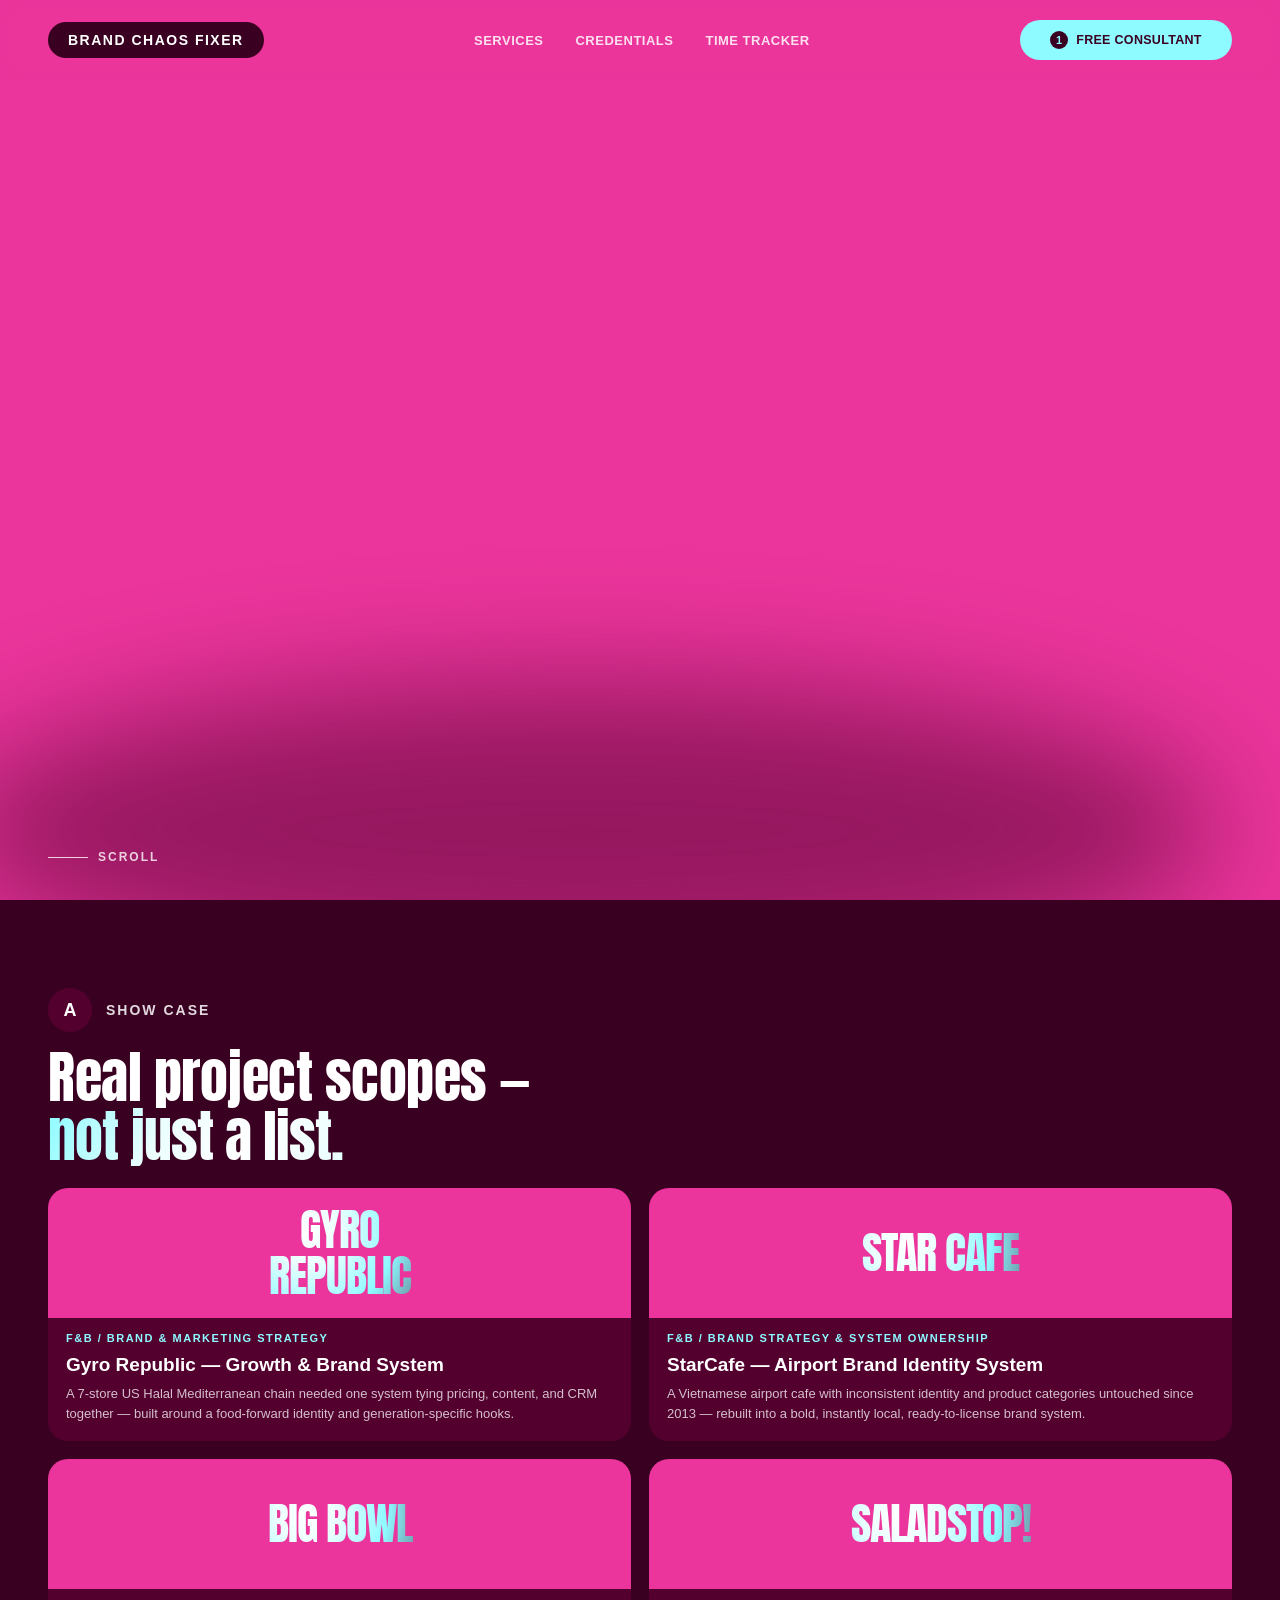
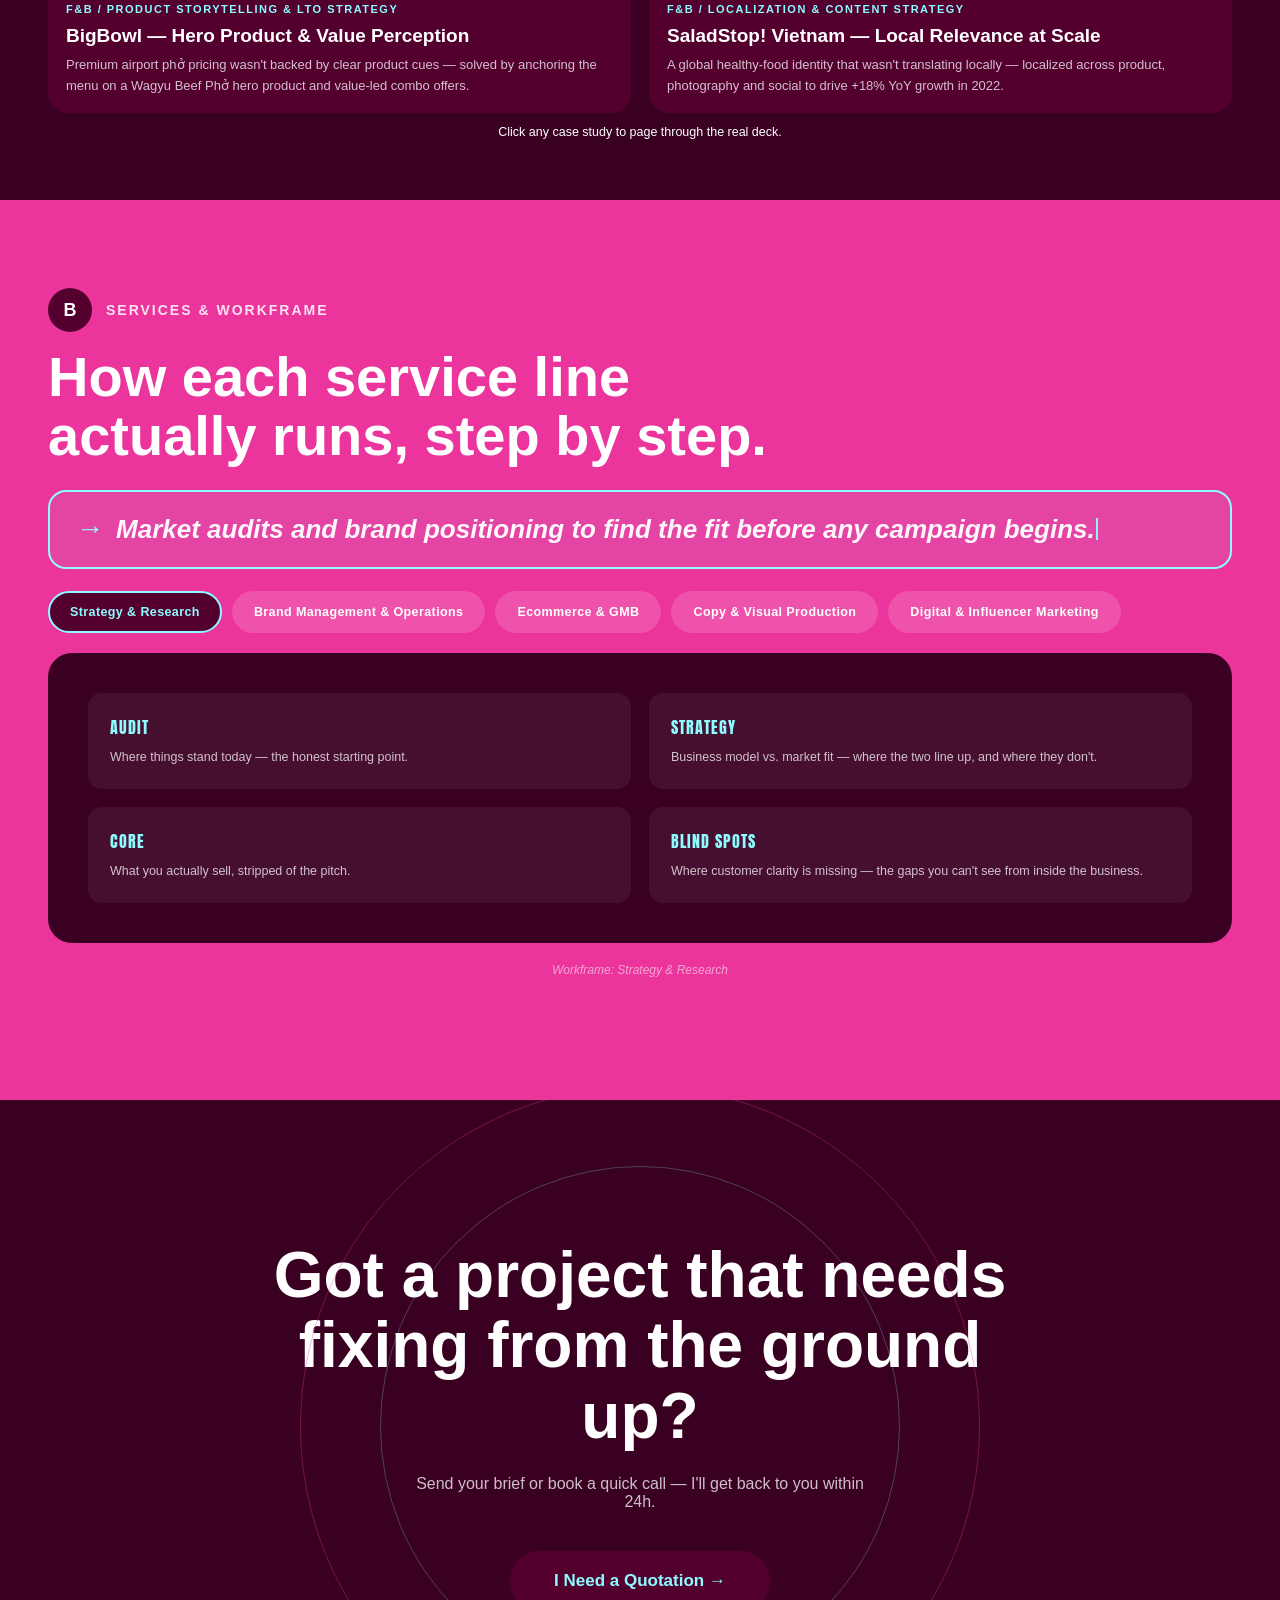
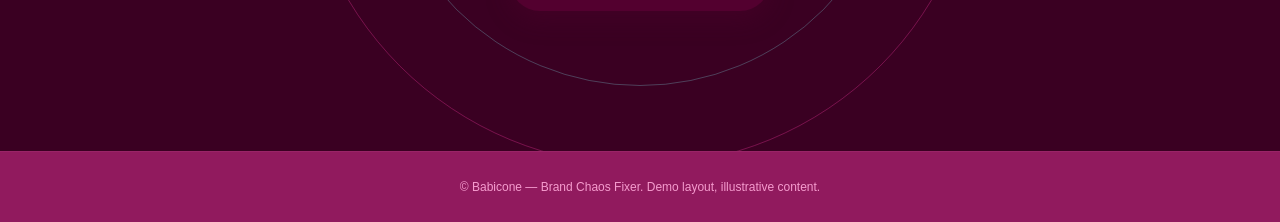
<file: index.html>
<!doctype html>
<html lang="en">
<head>
<meta charset="UTF-8" />
<meta name="viewport" content="width=device-width, initial-scale=1.0" />
<title>Babicone — Brand Chaos Fixer</title>
<link rel="preconnect" href="https://fonts.googleapis.com">
<link rel="preconnect" href="https://fonts.gstatic.com" crossorigin>
<link href="https://fonts.googleapis.com/css2?family=Anton&display=swap" rel="stylesheet">
<style>
  :root{
    --pink:#eb359c;
    --pink-deep:#c81f80;
    --cyan:#8dfbff;
    --maroon:#53002f;
    --maroon-deep:#3a0022;
    --cream:#fcf2e0;
    --white:#ffffff;
    --ink:#13100d;
    --cyan-white:#eafffe;
    --font-display:'Anton', 'Helvetica Neue', Arial, sans-serif;
  }
  *{box-sizing:border-box; margin:0; padding:0;}

  /* ---------- Gradient / display text utility ---------- */
  .grad-text{
    font-family:var(--font-display); font-weight:400; letter-spacing:-1px;
    background:radial-gradient(circle at 32% 28%, #ffffff 0%, var(--cyan-white) 22%, var(--cyan) 60%, #4fb8bd 100%);
    -webkit-background-clip:text; background-clip:text; color:transparent;
    display:inline-block;
  }
  .grad-text.shine{
    background:linear-gradient(115deg, var(--cyan) 0%, var(--cyan-white) 18%, #ffffff 32%, var(--cyan-white) 46%, var(--cyan) 60%, #4fb8bd 100%);
    background-size:220% auto;
    -webkit-background-clip:text; background-clip:text; color:transparent;
    animation:shineSweep 3.2s linear infinite;
  }
  @keyframes shineSweep{0%{background-position:200% center;} 100%{background-position:-40% center;}}
  html{scroll-behavior:smooth;}
  body{
    font-family:'Helvetica Neue', Arial, sans-serif;
    background:var(--pink);
    color:var(--white);
    overflow-x:hidden;
  }
  a{color:inherit; text-decoration:none;}

  /* ---------- Nav ---------- */
  nav{
    position:fixed; top:0; left:0; right:0; z-index:100;
    display:flex; justify-content:space-between; align-items:center;
    padding:20px 48px;
    background:rgba(235,53,156,0.85);
    backdrop-filter:blur(8px);
    transition:background .3s ease;
  }
  nav .logo{
    display:inline-block; background:var(--maroon-deep); color:var(--white);
    font-weight:800; font-size:14px; letter-spacing:1.5px; text-transform:uppercase;
    padding:10px 20px; border-radius:999px;
  }
  nav ul{display:flex; gap:32px; list-style:none;}
  nav ul li a{font-size:13px; font-weight:700; opacity:.85; transition:opacity .2s; letter-spacing:.5px;}
  nav ul li a:hover{opacity:1; color:var(--cyan);}

  /* flip CTA */
  .cta-flip{position:relative; width:212px; height:40px; perspective:800px; display:inline-block;}
  .cta-flip .flip-inner{position:absolute; inset:0; transform-style:preserve-3d; transition:transform .7s cubic-bezier(.5,.2,.2,1);}
  .cta-flip.flipped .flip-inner{transform:rotateY(180deg);}
  .cta-flip .flip-face{
    position:absolute; inset:0; backface-visibility:hidden; border-radius:999px;
    display:flex; align-items:center; justify-content:center; gap:8px;
    font-weight:700; font-size:12.5px; letter-spacing:.3px;
    background:var(--cyan); color:var(--maroon-deep);
  }
  .cta-flip .flip-face b{
    display:inline-flex; align-items:center; justify-content:center; flex:none;
    width:18px; height:18px; border-radius:50%; background:var(--maroon-deep); color:var(--cyan);
    font-size:11px;
  }
  .cta-flip .flip-back{transform:rotateY(180deg);}

  /* ---------- Hero ---------- */
  header.hero{
    min-height:100vh;
    display:flex; flex-direction:column; justify-content:center;
    position:relative;
    padding:0 48px;
    overflow:hidden;
    background:var(--pink);
  }
  .blob{position:absolute; border-radius:50%; filter:blur(60px); opacity:.55; animation:float 12s ease-in-out infinite;}
  .blob2{width:300px; height:300px; background:var(--maroon); bottom:-80px; left:-60px; animation-delay:3s;}
  @keyframes float{0%,100%{transform:translateY(0) translateX(0);} 50%{transform:translateY(-30px) translateX(20px);}}

  /* Hero: single centered headline (merged with the old FIT-story section). */
  .hero-inner{position:relative; z-index:1; display:flex; flex-direction:column; align-items:center; text-align:center; width:100%;}

  .hero-headline{
    font-family:var(--font-display); font-weight:400;
    font-size:clamp(76px, 16vw, 212px);
    line-height:0.92; letter-spacing:-2px;
  }
  .hero-headline .h1-build, .hero-headline .h1-fit{opacity:0; animation:riseInLoop 5.6s ease infinite;}
  .hero-headline .h1-build{animation-delay:.25s;}
  .hero-headline .h1-fit{animation-delay:.55s;}
  @keyframes riseInLoop{
    0%{opacity:0; transform:translateY(20px);}
    9%{opacity:1; transform:translateY(0);}
    82%{opacity:1; transform:translateY(0);}
    100%{opacity:0; transform:translateY(-8px);}
  }
  .fit-word-wrap{position:relative; display:inline-block;}
  .hero-headline .fit-word{font-family:var(--font-display); font-weight:400;}
  .hero-headline .hero-quote{color:var(--cyan); opacity:.7; font-size:.5em; vertical-align:.14em;}
  .hero-headline .end-dot{font-weight:400; color:var(--white);}
  .fit-word-wrap .sparkle{position:absolute; color:var(--cyan-white); font-size:.18em; opacity:0; animation:sparkleTwinkle 2.6s ease-in-out infinite;}
  .fit-word-wrap .sparkle.s1{top:-6%; left:-16%; animation-delay:.2s;}
  .fit-word-wrap .sparkle.s2{top:4%; right:-14%; animation-delay:1s;}
  .fit-word-wrap .sparkle.s3{bottom:-10%; left:46%; font-size:.13em; animation-delay:1.8s;}
  .btn-primary{
    background:var(--maroon); color:var(--cyan); font-weight:700; font-size:15px;
    padding:16px 32px; border-radius:999px; display:inline-flex; align-items:center; gap:8px;
    transition:transform .25s ease, box-shadow .25s ease;
    box-shadow:0 8px 24px rgba(83,0,47,.35);
  }
  .btn-primary:hover{transform:translateY(-3px); box-shadow:0 14px 28px rgba(83,0,47,.45);}
  .btn-ghost{
    border:2px solid var(--white); color:var(--white); font-weight:700; font-size:15px;
    padding:14px 30px; border-radius:999px; transition:.25s ease;
  }
  .btn-ghost:hover{background:var(--white); color:var(--pink-deep);}

  .scroll-cue{
    position:absolute; bottom:36px; left:48px; font-size:12px; letter-spacing:2px; font-weight:700;
    display:flex; align-items:center; gap:10px; opacity:.8;
  }
  .scroll-cue .line{width:40px; height:1px; background:var(--white); position:relative; overflow:hidden;}
  .scroll-cue .line::after{content:''; position:absolute; left:-40px; top:0; width:40px; height:1px; background:var(--cyan); animation:slide 1.8s ease-in-out infinite;}
  @keyframes slide{50%{left:40px;} 100%{left:80px;}}

  /* ---------- Section shell ---------- */
  section{padding:120px 48px;}
  .section-label{display:flex; align-items:center; gap:14px; margin-bottom:16px;}
  .section-label .dot{width:44px; height:44px; border-radius:50%; background:var(--maroon); display:flex; align-items:center; justify-content:center; font-weight:900; font-size:18px;}
  .section-label span{font-weight:800; font-size:14px; letter-spacing:2px; text-transform:uppercase; opacity:.85;}
  .section-title{font-size:clamp(32px,5vw,56px); font-weight:900; max-width:720px; line-height:1.05; margin-bottom:56px;}
  .reveal{opacity:0; transform:translateY(32px); transition:opacity .7s ease, transform .7s ease;}
  .reveal.in{opacity:1; transform:translateY(0);}

  @keyframes sparkleTwinkle{0%,100%{opacity:0; transform:scale(.4) rotate(0deg);} 50%{opacity:1; transform:scale(1) rotate(90deg);}}

  /* ---------- Services ---------- */
  #services{background:var(--pink);}

  /* "Ô màu vàng" — dynamic highlight box: shows the matching service description
     for whichever workframe tab is active/hovered. Default = Strategy & Research. */
  .wf-highlight{
    position:relative; border:2px solid var(--cyan); border-radius:18px;
    background:rgba(141,251,255,.08); padding:20px 26px; margin-bottom:22px;
    display:flex; align-items:baseline; gap:12px;
  }
  .wf-highlight-arrow{color:var(--cyan); font-weight:900; font-size:clamp(20px,2.2vw,28px); flex:none;}
  .wf-highlight-text{
    font-weight:800; font-style:italic; opacity:.96; color:var(--white);
    font-size:clamp(17px,2.1vw,26px); line-height:1.35;
    animation:wfPulse 3.4s ease-in-out infinite;
  }
  .wf-highlight-text .tw-cursor{display:inline-block; width:2px; height:.85em; margin-left:1px; vertical-align:-2px; background:var(--cyan); animation:twBlink .8s steps(1) infinite;}
  @keyframes wfPulse{0%,100%{opacity:.96;} 50%{opacity:.7;}}

  .wf-tabs{margin-top:0;}
  .wf-tab-buttons{display:flex; gap:10px; flex-wrap:wrap; margin-bottom:20px;}
  .wf-tab-btn{background:rgba(255,255,255,.14); color:var(--white); font-weight:800; font-size:12.5px; letter-spacing:.4px; padding:12px 20px; border-radius:999px; border:2px solid transparent; transition:.25s ease; cursor:pointer; font-family:inherit;}
  .wf-tab-btn:hover{background:rgba(255,255,255,.22);}
  .wf-tab-btn.active{background:var(--maroon); border-color:var(--cyan); color:var(--cyan);}
  .wf-tab-panel{display:none; background:var(--maroon-deep); border-radius:24px; padding:40px;}
  .wf-tab-panel.active{display:block;}

  .workframe-strip{display:grid; grid-template-columns:repeat(6,1fr); gap:0;}
  .wf-col{padding:0 16px; border-left:1px solid rgba(255,255,255,.12);}
  .wf-col:first-child{border-left:none;}
  .wf-col .wf-num{font-size:30px; font-weight:900; color:var(--white); opacity:.9;}
  .wf-col .wf-q{color:var(--cyan); font-family:var(--font-display); font-weight:400; font-size:15px; letter-spacing:.5px; text-transform:uppercase; margin:6px 0 12px;}
  .wf-col ul{list-style:none; font-size:11.5px; line-height:2; opacity:.75;}

  .wf-quad{display:grid; grid-template-columns:repeat(2,1fr); gap:18px;}
  .wf-quad-item{padding:22px; border-radius:14px; background:rgba(255,255,255,.06);}
  .wf-quad-item h4{color:var(--cyan); font-family:var(--font-display); font-weight:400; font-size:16px; text-transform:uppercase; letter-spacing:1px; margin-bottom:8px;}
  .wf-quad-item p{font-size:12.5px; line-height:1.6; opacity:.75;}

  .wf-ux-grid{display:grid; grid-template-columns:repeat(3,1fr); gap:20px; margin-bottom:28px;}
  .wf-ux-col{padding:0 16px; border-left:1px solid rgba(255,255,255,.12);}
  .wf-ux-col:first-child{border-left:none;}
  .wf-ux-col .wf-q{color:var(--cyan); font-family:var(--font-display); font-weight:400; font-size:15px; letter-spacing:.5px; text-transform:uppercase; margin-bottom:8px;}
  .wf-ux-col .wf-question{font-size:12px; opacity:.65; font-style:italic; margin-bottom:10px; line-height:1.4;}
  .wf-ux-col ul{list-style:none; font-size:11.5px; line-height:2; opacity:.75;}
  .wf-neuro-row{display:grid; grid-template-columns:repeat(3,1fr); gap:16px; padding-top:24px; border-top:1px solid rgba(255,255,255,.12);}
  .wf-neuro-box{background:rgba(141,251,255,.08); border:1px solid rgba(141,251,255,.3); border-radius:14px; padding:16px;}
  .wf-neuro-box .wf-neuro-label{color:var(--cyan); font-weight:800; font-size:10.5px; letter-spacing:1px; text-transform:uppercase; margin-bottom:8px;}
  .wf-neuro-box ul{list-style:none; font-size:11.5px; line-height:1.9; opacity:.8;}
  .wf-caption{margin-top:20px; font-size:12px; opacity:.55; font-style:italic; text-align:center;}

  /* ---------- Portfolio ---------- */
  #portfolio{background:var(--maroon-deep);}
  #portfolio.snap-section .section-title{margin-bottom:22px;}
  #portfolio.snap-section .project-thumb{height:130px;}
  #portfolio.snap-section .project-body{padding:14px 18px 16px;}
  #portfolio.snap-section .placeholder-note{margin-top:12px;}
  .portfolio-title{font-family:var(--font-display); font-weight:400; letter-spacing:-.5px; line-height:1.05;}
  .portfolio-grid{display:grid; grid-template-columns:repeat(2,1fr); gap:18px;}
  .project-card{border-radius:20px; overflow:hidden; background:var(--maroon); transition:transform .35s ease; cursor:pointer; border:none; text-align:left; font-family:inherit; color:inherit; padding:0; display:block; width:100%;}
  .project-card:hover{transform:translateY(-10px);}
  .project-thumb{
    height:190px; display:flex; align-items:center; justify-content:center;
    position:relative; overflow:hidden; background:var(--pink);
  }
  .project-thumb .thumb-brand{
    font-family:var(--font-display); font-weight:400; font-size:clamp(30px,3.4vw,44px);
    letter-spacing:-1px; text-align:center; line-height:1.05; padding:0 20px;
    background:radial-gradient(circle at 32% 26%, #ffffff 0%, var(--cyan-white) 24%, var(--cyan) 62%, var(--maroon-deep) 130%);
    -webkit-background-clip:text; background-clip:text; color:transparent;
  }
  .project-body{padding:22px 22px 26px;}
  .project-body .tag{font-size:11px; font-weight:800; letter-spacing:1.5px; color:var(--cyan); text-transform:uppercase;}
  .project-body h4{font-size:19px; font-weight:800; margin:10px 0 8px;}
  .project-body p{font-size:13px; opacity:.75; line-height:1.6;}
  .placeholder-note{margin-top:28px; font-size:12.5px; opacity:.6; text-align:center;}

  /* Case study lightbox: swipeable slide viewer */
  .lightbox{position:fixed; inset:0; z-index:200; display:none; align-items:center; justify-content:center; padding:24px;}
  .lightbox.open{display:flex;}
  .lightbox-backdrop{position:absolute; inset:0; background:rgba(19,16,13,.88); backdrop-filter:blur(4px);}
  .lightbox-panel{
    position:relative; z-index:1; max-width:920px; width:100%; max-height:88vh;
    background:var(--maroon-deep); border-radius:24px; padding:0 0 22px; overflow-y:auto; overflow-x:hidden;
    transform:translateY(24px) scale(.97); opacity:0; transition:transform .35s cubic-bezier(.2,.8,.2,1), opacity .35s ease;
  }
  .lightbox.open .lightbox-panel{transform:translateY(0) scale(1); opacity:1;}
  .lightbox-close{
    position:absolute; top:16px; right:16px; z-index:3; width:36px; height:36px; border-radius:50%;
    background:rgba(19,16,13,.6); color:var(--white); border:none; font-size:18px; cursor:pointer;
    display:flex; align-items:center; justify-content:center;
  }
  .lightbox-head{padding:22px 28px 0;}
  .lightbox-head .tag{font-size:11px; font-weight:800; letter-spacing:1.5px; color:var(--cyan); text-transform:uppercase;}
  .lightbox-head h3{font-size:21px; font-weight:800; margin:6px 0 0;}
  .lb-slide-viewer{position:relative; margin-top:18px; background:#0d0007;}
  .lb-slide-frame{position:relative; width:100%; aspect-ratio:16/9; overflow:hidden;}
  .lb-slide-frame img{
    position:absolute; inset:0; width:100%; height:100%; object-fit:contain; display:block;
    opacity:0; transition:opacity .35s ease;
  }
  .lb-slide-frame img.active{opacity:1;}
  .lb-arrow{
    position:absolute; top:50%; transform:translateY(-50%); z-index:2;
    width:44px; height:44px; border-radius:50%; border:none; cursor:pointer;
    background:rgba(19,16,13,.55); color:var(--white); font-size:20px;
    display:flex; align-items:center; justify-content:center; transition:background .2s ease, transform .2s ease;
  }
  .lb-arrow:hover{background:var(--cyan); color:var(--maroon-deep);}
  .lb-arrow.prev{left:14px;}
  .lb-arrow.next{right:14px;}
  .lb-counter{
    position:absolute; bottom:14px; right:18px; z-index:2; font-size:11.5px; font-weight:800; letter-spacing:1px;
    background:rgba(19,16,13,.6); color:var(--cyan); padding:6px 12px; border-radius:999px;
  }
  .lb-dots{display:flex; gap:6px; justify-content:center; padding:14px 20px 0;}
  .lb-dots button{width:7px; height:7px; border-radius:50%; border:none; background:rgba(255,255,255,.25); cursor:pointer; padding:0;}
  .lb-dots button.active{background:var(--cyan); width:18px; border-radius:4px; transition:width .2s ease;}
  .lb-body{padding:22px 28px 0;}
  .lb-body p.lead{font-size:14px; line-height:1.7; opacity:.85; margin-bottom:18px;}
  .lb-body .lb-label{font-size:11px; font-weight:800; letter-spacing:1.5px; text-transform:uppercase; color:var(--cyan); opacity:.9; margin-bottom:10px;}
  .lb-body ul{list-style:none; margin-bottom:20px;}
  .lb-body ul li{font-size:13px; line-height:1.6; opacity:.85; padding-left:18px; position:relative; margin-bottom:8px;}
  .lb-body ul li::before{content:'→'; position:absolute; left:0; color:var(--cyan);}
  .lb-body .lb-outcome{background:rgba(141,251,255,.08); border:1px solid rgba(141,251,255,.3); border-radius:14px; padding:16px 18px; font-size:13px; line-height:1.6;}
  .lb-body .lb-note{margin-top:16px; font-size:11.5px; opacity:.55; font-style:italic;}

  /* ---------- Quotation lightbox ---------- */
  .quote-panel{max-width:520px;}
  .quote-form{padding:22px 28px 28px; display:flex; flex-direction:column; gap:16px;}
  .qf-row{display:grid; grid-template-columns:1fr 1fr; gap:14px;}
  .quote-form label{display:flex; flex-direction:column; gap:6px; font-size:12px; font-weight:800; letter-spacing:.5px; text-transform:uppercase; opacity:.85; color:var(--cyan);}
  .qf-optional{text-transform:none; font-weight:600; opacity:.6; letter-spacing:0;}
  .quote-form input, .quote-form select, .quote-form textarea{
    font-family:inherit; font-size:14px; font-weight:600; color:var(--white); text-transform:none; letter-spacing:normal;
    background:rgba(255,255,255,.08); border:1px solid rgba(141,251,255,.3); border-radius:10px;
    padding:12px 14px; outline:none; transition:border-color .2s ease, background .2s ease;
  }
  .quote-form input::placeholder, .quote-form textarea::placeholder{color:rgba(255,255,255,.4);}
  .quote-form input:focus, .quote-form select:focus, .quote-form textarea:focus{border-color:var(--cyan); background:rgba(255,255,255,.13);}
  .quote-form select{appearance:auto; cursor:pointer;}
  .quote-form textarea{resize:vertical; min-height:70px;}
  .qf-phone-group{display:flex; gap:8px;}
  .qf-phone-group select{flex:0 0 108px;}
  .qf-phone-group input{flex:1;}
  .qf-notes{grid-column:1/-1;}
  .qf-submit{justify-content:center; width:100%; margin-top:4px;}
  .qf-hint{font-size:11px; opacity:.5; text-align:center; margin-top:-6px;}
  @media (max-width:520px){ .qf-row{grid-template-columns:1fr;} }

  .typewriter-cursor, .tw-cursor{display:inline-block; width:2px; height:.85em; margin-left:1px; vertical-align:-2px; background:var(--cyan); animation:twBlink .8s steps(1) infinite;}
  @keyframes twBlink{50%{opacity:0;}}

  /* ---------- Contact CTA ---------- */
  #contact{background:var(--maroon-deep); text-align:center; padding:140px 48px; position:relative; overflow:hidden;}
  #contact h2{font-size:clamp(34px,6vw,64px); font-weight:900; max-width:760px; margin:0 auto 24px; line-height:1.1;}
  #contact p{opacity:.75; max-width:480px; margin:0 auto 40px; font-size:16px;}
  .btn-primary.big{padding:20px 44px; font-size:17px;}
  .contact-ring{position:absolute; width:520px; height:520px; border:1px solid rgba(141,251,255,.25); border-radius:50%; top:50%; left:50%; transform:translate(-50%,-50%); animation:spin 30s linear infinite;}
  .contact-ring.ring2{width:680px; height:680px; border-color:rgba(235,53,156,.35); animation-duration:45s; animation-direction:reverse;}
  @keyframes spin{to{transform:translate(-50%,-50%) rotate(360deg);}}

  footer{background:var(--maroon-deep); text-align:center; padding:28px; font-size:12px; opacity:.5; border-top:1px solid rgba(255,255,255,.08);}

  @media (max-width:900px){
    .portfolio-grid{grid-template-columns:repeat(2,1fr);}
    .workframe-strip{grid-template-columns:repeat(3,1fr); row-gap:24px;}
    .wf-col{border-left:none; border-top:1px solid rgba(255,255,255,.12); padding-top:16px;}
    .wf-col:nth-child(3n+1){border-left:none;}
    .wf-quad{grid-template-columns:1fr;}
    .wf-ux-grid, .wf-neuro-row{grid-template-columns:1fr; row-gap:20px;}
    .wf-ux-col{border-left:none; border-top:1px solid rgba(255,255,255,.12); padding-top:16px;}
    .wf-ux-col:first-child{border-top:none; padding-top:0;}
    nav ul{display:none;}
  }

  /* ---------- PC-only full-screen section-snap navigation ---------- */
  @media (min-width:901px){
    html{scroll-snap-type:y mandatory;}
    .snap-section{
      min-height:100vh; height:100vh; display:flex; flex-direction:column; justify-content:flex-start;
      scroll-snap-align:start; scroll-snap-stop:always; overflow-y:auto; overflow-x:hidden;
      padding-top:88px; padding-bottom:24px;
    }
    /* Content-light sections (just a centered headline) can stay vertically centered safely —
       there's no overflow risk, so centering here can't hide a top/bottom edge. */
    header.hero.snap-section{justify-content:center;}
    .snap-section > *{width:100%;}
    .snap-section .section-title{margin-bottom:24px;}
  }

  /* Shorter laptop screens (browser at 100% zoom often lands here): trim further so nothing
     gets clipped top/bottom without needing to scroll inside a section. */
  @media (min-width:901px) and (max-height:820px){
    .snap-section{padding-top:76px; padding-bottom:16px;}
    .snap-section .section-title{margin-bottom:18px; font-size:clamp(26px,4vw,44px);}
    .hero-headline{font-size:clamp(65px,13.5vw,162px);}
  }
</style>
</head>
<body>

<nav>
  <div class="logo">Brand Chaos Fixer</div>
  <ul>
    <li><a href="#services">SERVICES</a></li>
    <li><a href="#portfolio">CREDENTIALS</a></li>
    <li><a href="timetracker/">TIME TRACKER</a></li>
  </ul>
  <a href="#" class="cta-flip" id="ctaFlip">
    <span class="flip-inner">
      <span class="flip-face flip-front"><b>1</b> FREE CONSULTANT</span>
      <span class="flip-face flip-back"><b>2</b> I NEED QUOTATION</span>
    </span>
  </a>
</nav>

<header class="hero snap-section">
  <div class="blob blob2"></div>
  <div class="hero-inner">
    <h1 class="hero-headline">
      <span class="h1-build">BUILD<br>THE</span>
      <span class="h1-fit fit-word-wrap">
        <span class="hero-quote">"</span><span class="fit-word grad-text shine">FIT</span><span class="hero-quote">"</span><span class="end-dot">.</span>
        <span class="sparkle s1">✦</span><span class="sparkle s2">✧</span><span class="sparkle s3">✦</span>
      </span>
    </h1>
  </div>
  <div class="scroll-cue"><div class="line"></div>SCROLL</div>
</header>

<section id="portfolio" class="snap-section">
  <div class="section-label reveal"><div class="dot">A</div><span>Show Case</span></div>
  <h2 class="section-title reveal portfolio-title">Real project scopes — <span class="grad-text shine">not just a list.</span></h2>

  <div class="portfolio-grid">
    <button class="project-card reveal" type="button" data-case="gyro">
      <div class="project-thumb"><span class="thumb-brand">GYRO<br>REPUBLIC</span></div>
      <div class="project-body"><div class="tag">F&amp;B / Brand &amp; Marketing Strategy</div><h4>Gyro Republic — Growth &amp; Brand System</h4><p>A 7-store US Halal Mediterranean chain needed one system tying pricing, content, and CRM together — built around a food-forward identity and generation-specific hooks.</p></div>
    </button>
    <button class="project-card reveal" type="button" data-case="starcafe">
      <div class="project-thumb"><span class="thumb-brand">STAR CAFE</span></div>
      <div class="project-body"><div class="tag">F&amp;B / Brand Strategy &amp; System Ownership</div><h4>StarCafe — Airport Brand Identity System</h4><p>A Vietnamese airport cafe with inconsistent identity and product categories untouched since 2013 — rebuilt into a bold, instantly local, ready-to-license brand system.</p></div>
    </button>
    <button class="project-card reveal" type="button" data-case="bigbowl">
      <div class="project-thumb"><span class="thumb-brand">BIG BOWL</span></div>
      <div class="project-body"><div class="tag">F&amp;B / Product Storytelling &amp; LTO Strategy</div><h4>BigBowl — Hero Product &amp; Value Perception</h4><p>Premium airport phở pricing wasn't backed by clear product cues — solved by anchoring the menu on a Wagyu Beef Phở hero product and value-led combo offers.</p></div>
    </button>
    <button class="project-card reveal" type="button" data-case="saladstop">
      <div class="project-thumb"><span class="thumb-brand">SALADSTOP!</span></div>
      <div class="project-body"><div class="tag">F&amp;B / Localization &amp; Content Strategy</div><h4>SaladStop! Vietnam — Local Relevance at Scale</h4><p>A global healthy-food identity that wasn't translating locally — localized across product, photography and social to drive +18% YoY growth in 2022.</p></div>
    </button>
  </div>
  <p class="placeholder-note reveal">Click any case study to page through the real deck.</p>
</section>

<div class="lightbox" id="caseLightbox">
  <div class="lightbox-backdrop"></div>
  <div class="lightbox-panel">
    <button class="lightbox-close" type="button" id="lightboxClose" aria-label="Close">&times;</button>
    <div class="lightbox-head">
      <div class="tag" id="lbTag"></div>
      <h3 id="lbTitle"></h3>
    </div>
    <div class="lb-slide-viewer">
      <div class="lb-slide-frame" id="lbFrame"></div>
      <button class="lb-arrow prev" type="button" id="lbPrev" aria-label="Previous slide">&#8249;</button>
      <button class="lb-arrow next" type="button" id="lbNext" aria-label="Next slide">&#8250;</button>
      <div class="lb-counter" id="lbCounter"></div>
    </div>
    <div class="lb-dots" id="lbDots"></div>
    <div class="lb-body" id="lbBody">
      <p class="lead" id="lbLead"></p>
      <div class="lb-label">Approach</div>
      <ul id="lbApproach"></ul>
      <div class="lb-outcome" id="lbOutcome"></div>
      <p class="lb-note" id="lbNote"></p>
    </div>
  </div>
</div>

<section id="services" class="snap-section">
  <div class="section-label reveal"><div class="dot">B</div><span>Services &amp; Workframe</span></div>
  <h2 class="section-title reveal">How each service line actually runs, step by step.</h2>

  <div class="wf-highlight reveal">
    <span class="wf-highlight-arrow">&rarr;</span>
    <span class="wf-highlight-text" id="wfHighlightText"></span>
  </div>

  <div class="wf-tabs reveal">
    <div class="wf-tab-buttons">
      <button class="wf-tab-btn active" data-tab="strategy" type="button">Strategy &amp; Research</button>
      <button class="wf-tab-btn" data-tab="ops" type="button">Brand Management &amp; Operations</button>
      <button class="wf-tab-btn" data-tab="ecommerce" type="button">Ecommerce &amp; GMB</button>
      <button class="wf-tab-btn" data-tab="copy" type="button">Copy &amp; Visual Production</button>
      <button class="wf-tab-btn" data-tab="digital" type="button">Digital &amp; Influencer Marketing</button>
    </div>

    <div class="wf-tab-panel active" data-panel="strategy">
      <div class="wf-quad">
        <div class="wf-quad-item"><h4>Audit</h4><p>Where things stand today — the honest starting point.</p></div>
        <div class="wf-quad-item"><h4>Strategy</h4><p>Business model vs. market fit — where the two line up, and where they don't.</p></div>
        <div class="wf-quad-item"><h4>Core</h4><p>What you actually sell, stripped of the pitch.</p></div>
        <div class="wf-quad-item"><h4>Blind Spots</h4><p>Where customer clarity is missing — the gaps you can't see from inside the business.</p></div>
      </div>
    </div>

    <div class="wf-tab-panel" data-panel="ops">
      <div class="workframe-strip">
        <div class="wf-col"><div class="wf-num">01</div><div class="wf-q">What</div><ul><li>Budget</li><li>ROI</li><li>Market Fit</li><li>Tone</li></ul></div>
        <div class="wf-col"><div class="wf-num">02</div><div class="wf-q">How</div><ul><li>Quality Control</li><li>Time Tracker</li><li>Accomplishment</li></ul></div>
        <div class="wf-col"><div class="wf-num">03</div><div class="wf-q">Who</div><ul><li>Decision-maker</li><li>Approval</li><li>Report</li></ul></div>
        <div class="wf-col"><div class="wf-num">04</div><div class="wf-q">When</div><ul><li>In 3-month</li><li>In 6-month</li><li>In 12-month</li></ul></div>
        <div class="wf-col"><div class="wf-num">05</div><div class="wf-q">Where</div><ul><li>Style Guide</li><li>Content Templates</li><li>Asset Library</li></ul></div>
        <div class="wf-col"><div class="wf-num">06</div><div class="wf-q">Why</div><ul><li>Brand Audit</li><li>Guidelines Compliance</li><li>Consistency</li></ul></div>
      </div>
    </div>

    <div class="wf-tab-panel" data-panel="ecommerce">
      <div class="wf-ux-grid">
        <div class="wf-ux-col">
          <div class="wf-q">UI</div>
          <div class="wf-question">How to keep retention in the first 3–5 seconds?</div>
          <ul><li>Visual Hierarchy</li><li>Typography</li><li>UI Patterns</li><li>Accessibility</li></ul>
        </div>
        <div class="wf-ux-col">
          <div class="wf-q">UX</div>
          <div class="wf-question">How to guide customers to the right page?</div>
          <ul><li>Prototyping</li><li>Wireframes</li><li>Customer Journey &amp; Behavior</li></ul>
        </div>
        <div class="wf-ux-col">
          <div class="wf-q">Product Design</div>
          <div class="wf-question">How to fulfill what they actually need?</div>
          <ul><li>Product Display</li><li>Product Outcomes</li></ul>
        </div>
      </div>
      <div class="wf-neuro-row">
        <div class="wf-neuro-box"><div class="wf-neuro-label">Neuro-Hook — UI</div><ul><li>Von Restorff Effect</li><li>Color Psychology</li><li>Eye-Tracking F-Pattern</li></ul></div>
        <div class="wf-neuro-box"><div class="wf-neuro-label">Neuro-Hook — UX</div><ul><li>Paradox of Choice</li><li>Emotional Design</li><li>Decision Friction</li></ul></div>
        <div class="wf-neuro-box"><div class="wf-neuro-label">Neuro-Hook — Product</div><ul><li>Scarcity</li><li>Loss Aversion</li><li>Curiosity Gap</li></ul></div>
      </div>
    </div>

    <div class="wf-tab-panel" data-panel="copy">
      <div class="wf-ux-grid">
        <div class="wf-ux-col">
          <div class="wf-q">Concept</div>
          <div class="wf-question">How to turn a brief into a visual language?</div>
          <ul><li>Moodboards</li><li>Reference Boards</li><li>Tone-of-Voice Brief</li><li>Concept Sketches</li></ul>
        </div>
        <div class="wf-ux-col">
          <div class="wf-q">Production</div>
          <div class="wf-question">How to keep every asset on-brand at scale?</div>
          <ul><li>Shoot / Design Execution</li><li>Copywriting Drafts</li><li>Revision Rounds</li></ul>
        </div>
        <div class="wf-ux-col">
          <div class="wf-q">Delivery</div>
          <div class="wf-question">How to hand off something that's actually usable?</div>
          <ul><li>Packaged Files</li><li>Usage Guidelines</li><li>Multi-Format Exports</li></ul>
        </div>
      </div>
      <div class="wf-neuro-row">
        <div class="wf-neuro-box"><div class="wf-neuro-label">Neuro-Hook — Concept</div><ul><li>Aesthetic-Usability Effect</li><li>Mood &amp; Priming</li><li>Framing Effect</li></ul></div>
        <div class="wf-neuro-box"><div class="wf-neuro-label">Neuro-Hook — Production</div><ul><li>Mere-Exposure Effect</li><li>Consistency Principle</li><li>Cognitive Fluency</li></ul></div>
        <div class="wf-neuro-box"><div class="wf-neuro-label">Neuro-Hook — Delivery</div><ul><li>Peak-End Rule</li><li>Perceived-Effort Heuristic</li><li>Trust Transfer</li></ul></div>
      </div>
    </div>

    <div class="wf-tab-panel" data-panel="digital">
      <div class="wf-ux-grid">
        <div class="wf-ux-col">
          <div class="wf-q">Reach</div>
          <div class="wf-question">How far does the message actually travel?</div>
          <ul><li>KOL / KOC Network</li><li>Geographic Coverage (APAC · US · AUS)</li><li>Platform Mix</li></ul>
        </div>
        <div class="wf-ux-col">
          <div class="wf-q">Performance</div>
          <div class="wf-question">How do we know it's actually working?</div>
          <ul><li>ROAS Tracking</li><li>Platform Metrics</li><li>Campaign Reporting</li></ul>
        </div>
        <div class="wf-ux-col">
          <div class="wf-q">Selection</div>
          <div class="wf-question">How do we pick the right voice?</div>
          <ul><li>Creator Vetting &amp; Fit</li><li>Audience Overlap Check</li><li>Content Rights</li></ul>
        </div>
      </div>
      <div class="wf-neuro-row">
        <div class="wf-neuro-box"><div class="wf-neuro-label">Neuro-Hook — Reach</div><ul><li>Mere-Exposure Effect</li><li>Network Effects</li><li>Availability Heuristic</li></ul></div>
        <div class="wf-neuro-box"><div class="wf-neuro-label">Neuro-Hook — Performance</div><ul><li>Social Proof</li><li>Bandwagon Effect</li><li>Anchoring on Benchmarks</li></ul></div>
        <div class="wf-neuro-box"><div class="wf-neuro-label">Neuro-Hook — Selection</div><ul><li>Parasocial Trust</li><li>Source Credibility</li><li>Halo Effect</li></ul></div>
      </div>
    </div>

    <p class="wf-caption" id="wfCaption">Workframe: Strategy &amp; Research</p>
  </div>
</section>

<section id="contact">
  <div class="contact-ring"></div>
  <div class="contact-ring ring2"></div>
  <h2>Got a project that needs fixing from the ground up?</h2>
  <p>Send your brief or book a quick call — I'll get back to you within 24h.</p>
  <a href="#" class="btn-primary big" id="contactQuoteBtn">I Need a Quotation →</a>
</section>

<footer>© Babicone — Brand Chaos Fixer. Demo layout, illustrative content.</footer>

<div class="lightbox" id="quoteLightbox">
  <div class="lightbox-backdrop"></div>
  <div class="lightbox-panel quote-panel">
    <button class="lightbox-close" type="button" id="quoteClose" aria-label="Close">&times;</button>
    <div class="lightbox-head">
      <div class="tag">Let's talk</div>
      <h3>I need a quotation</h3>
    </div>
    <form class="quote-form" id="quoteForm">
      <div class="qf-row">
        <label>Ur Call
          <select name="call" required>
            <option value="Ms">Ms.</option>
            <option value="Mr">Mr.</option>
            <option value="Mrs">Mrs.</option>
          </select>
        </label>
        <label>Ur Name
          <input type="text" name="name" placeholder="Your full name" required>
        </label>
      </div>
      <div class="qf-row">
        <label class="qf-phone">Ur Number
          <div class="qf-phone-group">
            <select name="phoneCode" aria-label="Country code">
              <option value="+84" selected>+84 VN</option>
              <option value="+1">+1 US/CA</option>
              <option value="+44">+44 UK</option>
              <option value="+61">+61 AU</option>
              <option value="+65">+65 SG</option>
              <option value="+82">+82 KR</option>
              <option value="+81">+81 JP</option>
              <option value="+86">+86 CN</option>
              <option value="+33">+33 FR</option>
              <option value="+49">+49 DE</option>
            </select>
            <input type="tel" name="phone" placeholder="Phone number" required>
          </div>
        </label>
        <label>Ur Email
          <input type="email" name="email" placeholder="you@company.com" required>
        </label>
      </div>
      <label class="qf-notes">Ur Notes <span class="qf-optional">(optional)</span>
        <textarea name="notes" rows="3" placeholder="Tell me a bit about the project…"></textarea>
      </label>
      <button type="submit" class="btn-primary qf-submit">Send Request →</button>
      <p class="qf-hint">Opens your email app, addressed to Babicone — nothing is sent from here directly.</p>
    </form>
  </div>
</div>

<script>
  // Scroll-reveal for standard blocks
  const revealEls = document.querySelectorAll('.reveal');
  const io = new IntersectionObserver((entries)=>{
    entries.forEach(e=>{
      if(e.isIntersecting){
        e.target.classList.add('in');
        io.unobserve(e.target);
      }
    });
  }, {threshold:.15});
  revealEls.forEach(el=>io.observe(el));

  // Generic letter-by-letter typewriter reveal — reused by the Services & Workframe highlight box.
  let twToken = 0;
  function typewriterReveal(el, text){
    const src = text != null ? text : el.textContent;
    const myToken = ++twToken;
    el.textContent = '';
    const cursor = document.createElement('span');
    cursor.className = 'tw-cursor';
    el.appendChild(cursor);
    let i = 0;
    const step = () => {
      if (myToken !== twToken) return; // a newer reveal started — stop this one
      if(i < src.length){
        cursor.insertAdjacentText('beforebegin', src[i]);
        i++;
        setTimeout(step, 18);
      } else {
        setTimeout(()=>{ if (myToken === twToken) cursor.remove(); }, 900);
      }
    };
    step();
  }

  // Nav background intensify on scroll
  const nav = document.querySelector('nav');
  window.addEventListener('scroll', ()=>{
    nav.style.background = window.scrollY > 60 ? 'rgba(83,0,47,0.9)' : 'rgba(235,53,156,0.85)';
  });

  // Nav CTA auto-flip: FREE CONSULTANT <-> I NEED QUOTATION; clicking either face opens the quotation form.
  const ctaFlip = document.getElementById('ctaFlip');
  setInterval(()=> ctaFlip.classList.toggle('flipped'), 2800);
  ctaFlip.addEventListener('click', (e)=>{ e.preventDefault(); openQuoteForm(); });

  // Workframe tab switching
  const wfCaptions = {
    strategy: 'Workframe: Strategy &amp; Research',
    ops: 'Workframe: Brand Management &amp; Operations',
    ecommerce: 'Workframe: Ecommerce &amp; GMB',
    copy: 'Workframe: Copy &amp; Visual Production',
    digital: 'Workframe: Digital &amp; Influencer Marketing'
  };
  const wfDescriptions = {
    strategy: 'Market audits and brand positioning to find the fit before any campaign begins.',
    ops: 'Running multi-campaign timelines, budgets, and weekly quality control.',
    ecommerce: 'Optimizing the buying journey: interface, customer flow, and on-platform product design.',
    copy: 'Not just words and images — ideas rendered into a visual language of their own.',
    digital: 'KOL networks, campaign data, and growth you can actually measure.'
  };
  const wfCaptionEl = document.getElementById('wfCaption');
  const wfHighlightEl = document.getElementById('wfHighlightText');
  function updateWfHighlight(tab){
    if (wfHighlightEl && wfDescriptions[tab]) typewriterReveal(wfHighlightEl, wfDescriptions[tab]);
  }
  document.querySelectorAll('.wf-tab-btn').forEach(btn=>{
    btn.addEventListener('click', ()=>{
      const tab = btn.dataset.tab;
      document.querySelectorAll('.wf-tab-btn').forEach(b=> b.classList.toggle('active', b===btn));
      document.querySelectorAll('.wf-tab-panel').forEach(p=> p.classList.toggle('active', p.dataset.panel===tab));
      if (wfCaptionEl) wfCaptionEl.innerHTML = wfCaptions[tab] || '';
      updateWfHighlight(tab);
    });
    btn.addEventListener('mouseenter', ()=> updateWfHighlight(btn.dataset.tab));
  });
  // Default box content on load = Strategy & Research (the default-active tab)
  if (wfHighlightEl) typewriterReveal(wfHighlightEl, wfDescriptions.strategy);

  // Portfolio case-study lightbox: swipeable slide viewer over the real Canva deck exports
  const caseData = {
    gyro: {
      tag: 'F&amp;B / Brand &amp; Marketing Strategy',
      title: 'Gyro Republic — Growth &amp; Brand System',
      count: 7,
      prefix: 'portfolio/case-slides/gyro-',
      lead: 'A 7-store US Halal Mediterranean chain running fast, but without a system tying pricing, content, and CRM together — so every channel effort stayed one-off instead of compounding.',
      approach: [
        'Diagnosed 6 gaps blocking channel efforts from compounding: brand consistency, pricing strategy, content strategy, product display, CRM, and PR.',
        'Built a 3-pillar brand system around a food-forward, protein-first visual identity.',
        'Mapped generation-specific hooks: Gen Z (digital-first), Millennial (O2O-to-D2C), Gen X (traditional, trust-led).',
        'Built a full awareness-to-retention funnel and a phased 90-day rollout tied to a % of revenue marketing budget.'
      ],
      outcome: 'Strategy proposal — precise financial targets kept confidential per client agreement.',
      note: ''
    },
    starcafe: {
      tag: 'F&amp;B / Brand Strategy &amp; System Ownership',
      title: 'StarCafe — Airport Brand Identity System',
      count: 6,
      prefix: 'portfolio/case-slides/starcafe-',
      lead: 'A Vietnamese airport cafe with limited brand recognition, an inconsistent identity, and product categories that hadn\'t been refreshed since 2013 — inside high-transit spaces where visibility and product clarity decide the sale in seconds.',
      approach: [
        'Built a full Brand Identity System from the ground up: market research, brand character, look, tone and guidelines.',
        'Anchored the concept in "As Bold As The Vietnamese," carried across logo lockups, uniforms, packaging and cup design.',
        'Led New Product Development end-to-end — Vietnamese Baguette, LTO Combo, and Matcha Collection — from shopper input through launch rollout.',
        'Directed the Social Media System: content planning, copywriting briefs, and output quality control.'
      ],
      outcome: 'Reusable identity and campaign system now carried across StarCafe\'s airport touchpoints.',
      note: 'Brand strategy & system ownership — led end-to-end as Marketing Supervisor, Autogrill VFS.'
    },
    bigbowl: {
      tag: 'F&amp;B / Product Storytelling &amp; LTO Strategy',
      title: 'BigBowl — Hero Product &amp; Value Perception',
      count: 5,
      prefix: 'portfolio/case-slides/bigbowl-',
      lead: 'An authentic phở concept since 2013, but premium airport pricing wasn\'t backed by clear product or quality cues — and a genuinely strong hero product, Wagyu Beef Phở, wasn\'t being used to build distinction.',
      approach: [
        'Diagnosed four gaps: category familiarity, value perception, fragmented touchpoints, and an underused hero product.',
        'Repositioned Wagyu Beef Phở as the product anchor, then built value-led combo offers around it.',
        'Ran the full Market Signal → Strategic Decision → LTO Development → Campaign Rollout pipeline for seasonal offers.',
        'Directed digital ordering, social channels, website/SEO and physical brand presence as one connected system.'
      ],
      outcome: 'Seasonal product-combo platforms and campaign KV systems now adaptable across menus, airport media, and in-store touchpoints.',
      note: 'Brand strategy & system ownership — led end-to-end as Marketing Supervisor, Autogrill VFS.'
    },
    saladstop: {
      tag: 'F&amp;B / Localization &amp; Content Strategy',
      title: 'SaladStop! Vietnam — Local Relevance at Scale',
      count: 5,
      prefix: 'portfolio/case-slides/saladstop-',
      lead: 'SaladStop!\'s global healthy-food identity wasn\'t translating locally — Vietnamese customers needed clearer relevance, not just a "healthy food" label, across three Ho Chi Minh City stores.',
      approach: [
        'Diagnosed the gap: limited category awareness, premium price perception, a narrow initial audience, and low local relevance.',
        'Ran market education, market expansion, and product localization as the three core strategic actions.',
        'Localized a Korean-inspired menu within SaladStop!\'s wellness positioning for the District 7, Korean-community store.',
        'Directed photography, copywriting and social content production across the 2022–2023 campaign calendar.'
      ],
      outcome: '+18% YoY growth in 2022, with a stronger health-lifestyle association across all three stores.',
      note: 'Brand & marketing operations — led end-to-end as Marketing Supervisor, Autogrill VFS × MFT Group JV.'
    }
  };

  const lightbox = document.getElementById('caseLightbox');
  const lbTag = document.getElementById('lbTag');
  const lbTitle = document.getElementById('lbTitle');
  const lbFrame = document.getElementById('lbFrame');
  const lbPrev = document.getElementById('lbPrev');
  const lbNext = document.getElementById('lbNext');
  const lbCounter = document.getElementById('lbCounter');
  const lbDots = document.getElementById('lbDots');
  const lbLead = document.getElementById('lbLead');
  const lbApproach = document.getElementById('lbApproach');
  const lbOutcome = document.getElementById('lbOutcome');
  const lbNote = document.getElementById('lbNote');

  let activeCase = null;
  let activeSlide = 0;

  function slidePath(d, n){
    return `${d.prefix}${String(n).padStart(2,'0')}.jpg`;
  }

  function renderSlide(){
    const d = caseData[activeCase];
    if (!d || !lightbox) return;
    lbFrame.querySelectorAll('img').forEach(img=> img.classList.toggle('active', Number(img.dataset.i) === activeSlide));
    lbCounter.textContent = `${activeSlide+1} / ${d.count}`;
    lbDots.querySelectorAll('button').forEach((btn,idx)=> btn.classList.toggle('active', idx===activeSlide));
  }

  function goSlide(delta){
    const d = caseData[activeCase];
    if (!d) return;
    activeSlide = (activeSlide + delta + d.count) % d.count;
    renderSlide();
  }

  function openCase(id){
    const d = caseData[id];
    if (!d || !lightbox) return;
    activeCase = id;
    activeSlide = 0;
    lbTag.innerHTML = d.tag;
    lbTitle.innerHTML = d.title;
    lbLead.textContent = d.lead || '';
    lbApproach.innerHTML = (d.approach || []).map(a=>`<li>${a}</li>`).join('');
    lbOutcome.textContent = d.outcome || '';
    lbNote.textContent = d.note || '';
    lbFrame.innerHTML = '';
    lbDots.innerHTML = '';
    for(let n=1; n<=d.count; n++){
      const img = document.createElement('img');
      img.src = slidePath(d, n);
      img.alt = `${d.title} — slide ${n}`;
      img.dataset.i = n-1;
      if(n===1) img.classList.add('active');
      lbFrame.appendChild(img);
      const dot = document.createElement('button');
      dot.type = 'button';
      dot.setAttribute('aria-label', `Go to slide ${n}`);
      if(n===1) dot.classList.add('active');
      dot.addEventListener('click', ()=>{ activeSlide = n-1; renderSlide(); });
      lbDots.appendChild(dot);
    }
    renderSlide();
    lightbox.classList.add('open');
    document.body.style.overflow = 'hidden';
    const panelEl = lightbox.querySelector('.lightbox-panel');
    if (panelEl) panelEl.scrollTop = 0;
  }
  function closeCase(){
    if (!lightbox) return;
    lightbox.classList.remove('open');
    document.body.style.overflow = '';
    activeCase = null;
  }
  document.querySelectorAll('.project-card[data-case]').forEach(card=>{
    card.addEventListener('click', ()=> openCase(card.dataset.case));
  });
  if (lbPrev) lbPrev.addEventListener('click', ()=> goSlide(-1));
  if (lbNext) lbNext.addEventListener('click', ()=> goSlide(1));
  const lightboxCloseBtn = document.getElementById('lightboxClose');
  if (lightboxCloseBtn) lightboxCloseBtn.addEventListener('click', closeCase);
  const lightboxBackdrop = lightbox ? lightbox.querySelector('.lightbox-backdrop') : null;
  if (lightboxBackdrop) lightboxBackdrop.addEventListener('click', closeCase);
  document.addEventListener('keydown', (e)=>{
    if (!activeCase) return;
    if (e.key === 'Escape') closeCase();
    if (e.key === 'ArrowRight') goSlide(1);
    if (e.key === 'ArrowLeft') goSlide(-1);
  });

  // "I need a quotation" lightbox: collects contact details, opens a pre-filled email to Babicone on submit.
  const quoteLightbox = document.getElementById('quoteLightbox');
  const quoteForm = document.getElementById('quoteForm');
  const QUOTE_EMAIL = 'uyenngtranphuong@gmail.com';

  function openQuoteForm(){
    if (!quoteLightbox) return;
    quoteLightbox.classList.add('open');
    document.body.style.overflow = 'hidden';
    const firstField = quoteForm ? quoteForm.querySelector('select, input') : null;
    if (firstField) firstField.focus();
  }
  function closeQuoteForm(){
    if (!quoteLightbox) return;
    quoteLightbox.classList.remove('open');
    document.body.style.overflow = '';
  }
  const quoteCloseBtn = document.getElementById('quoteClose');
  if (quoteCloseBtn) quoteCloseBtn.addEventListener('click', closeQuoteForm);
  const quoteBackdrop = quoteLightbox ? quoteLightbox.querySelector('.lightbox-backdrop') : null;
  if (quoteBackdrop) quoteBackdrop.addEventListener('click', closeQuoteForm);
  const contactQuoteBtn = document.getElementById('contactQuoteBtn');
  if (contactQuoteBtn) contactQuoteBtn.addEventListener('click', (e)=>{ e.preventDefault(); openQuoteForm(); });
  document.addEventListener('keydown', (e)=>{
    if (quoteLightbox && quoteLightbox.classList.contains('open') && e.key === 'Escape') closeQuoteForm();
  });

  if (quoteForm){
    quoteForm.addEventListener('submit', (e)=>{
      e.preventDefault();
      const fd = new FormData(quoteForm);
      const call = fd.get('call') || '';
      const name = (fd.get('name') || '').trim();
      const code = fd.get('phoneCode') || '';
      const phone = (fd.get('phone') || '').trim();
      const email = (fd.get('email') || '').trim();
      const notes = (fd.get('notes') || '').trim();
      const subject = `Quotation request — ${call}. ${name}`;
      const body = [
        `Call: ${call}.`,
        `Name: ${name}`,
        `Phone: ${code} ${phone}`,
        `Email: ${email}`,
        `Notes: ${notes || '-'}`
      ].join('\n');
      window.location.href = `mailto:${QUOTE_EMAIL}?subject=${encodeURIComponent(subject)}&body=${encodeURIComponent(body)}`;
      closeQuoteForm();
      quoteForm.reset();
    });
  }
</script>

</body>
</html>
</file>
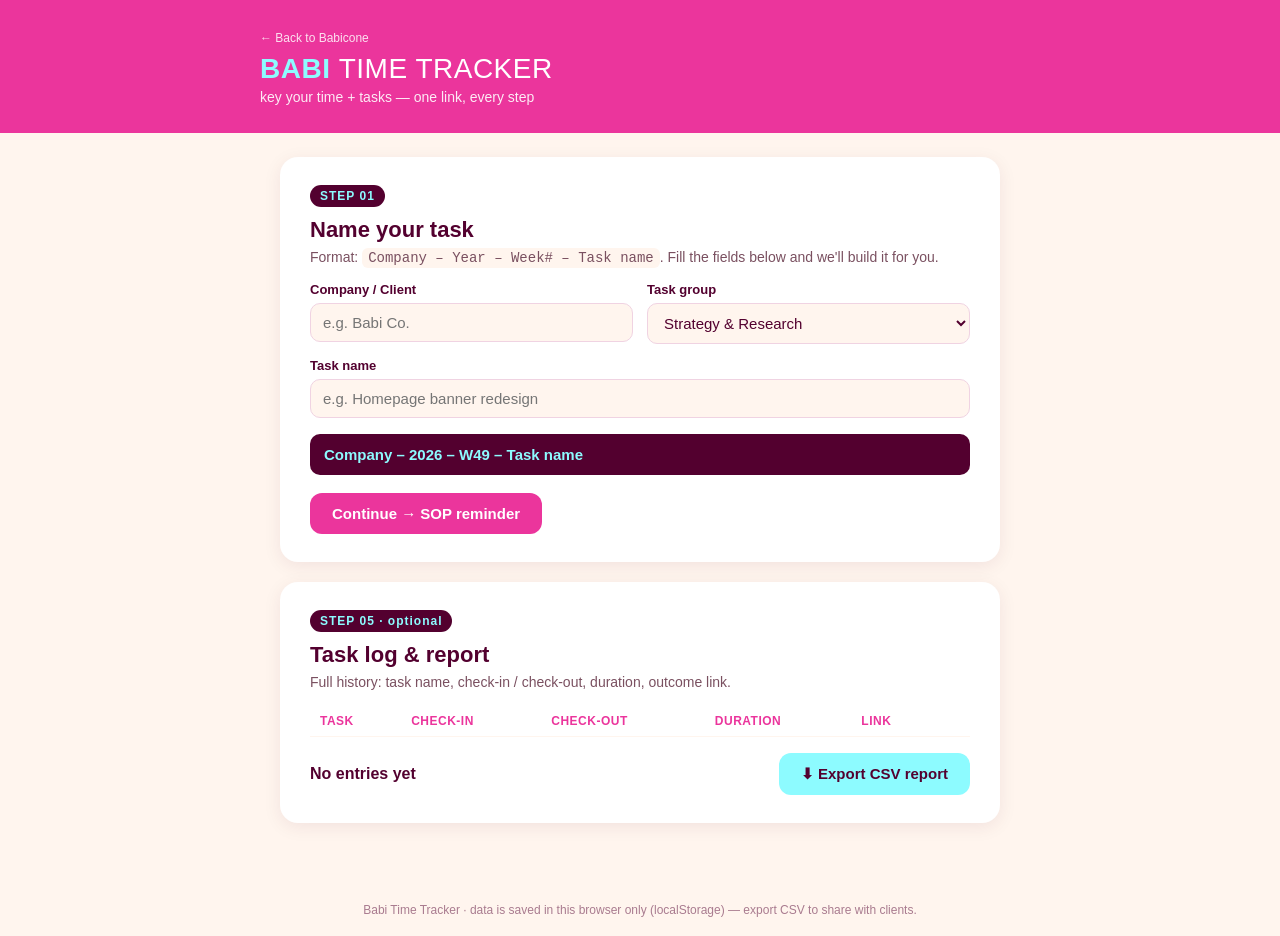
<file: timetracker/index.html>
<!DOCTYPE html>
<html lang="en">
<head>
<meta charset="UTF-8">
<meta name="viewport" content="width=device-width, initial-scale=1.0">
<title>Babi Time Tracker</title>
<link rel="stylesheet" href="style.css">
<style>
.back-link{ display:inline-block; color:var(--white); opacity:0.85; font-size:12px; text-decoration:none; margin-bottom:8px; }
.back-link:hover{ opacity:1; text-decoration:underline; }
</style>
</head>
<body>

<header class="topbar">
  <div class="topbar-inner">
    <a href="../" class="back-link">← Back to Babicone</a>
    <div class="logo">BABI <span>TIME TRACKER</span></div>
    <div class="tagline">key your time + tasks — one link, every step</div>
  </div>
</header>

<main class="wrap">
  <section class="card" id="step1">
    <div class="step-badge">STEP 01</div>
    <h2>Name your task</h2>
    <p class="hint">Format: <code>Company – Year – Week# – Task name</code>. Fill the fields below and we'll build it for you.</p>
    <div class="grid">
      <label>Company / Client
        <input type="text" id="companyInput" placeholder="e.g. Babi Co.">
      </label>
      <label>Task group
        <select id="groupSelect"></select>
      </label>
      <label class="span2">Task name
        <input type="text" id="taskNameInput" placeholder="e.g. Homepage banner redesign">
      </label>
    </div>
    <div class="preview-name" id="namePreview">Company – 2026 – W35 – Task name</div>
    <button class="btn btn-primary" id="toStep2">Continue → SOP reminder</button>
  </section>

  <section class="card hidden" id="step2">
    <div class="step-badge">STEP 02</div>
    <h2>Quick SOP reminder</h2>
    <p class="hint">Before you start — a quick reminder for this task group.</p>
    <div class="sop-frame">
      <img id="sopImage" src="sop/placeholder.png" alt="SOP reminder">
    </div>
    <button class="btn btn-primary" id="toStep3">Got it — start tracking</button>
  </section>

  <section class="card hidden" id="step3">
    <div class="step-badge">STEP 03</div>
    <h2>Time tracker</h2>
    <div class="active-task" id="activeTaskLabel">—</div>
    <div class="timer-display" id="timerDisplay">00:00:00</div>
    <div class="timer-buttons">
      <button class="btn btn-start" id="startBtn">▶ Start</button>
      <button class="btn btn-stop" id="checkoutBtn" disabled>■ Check out</button>
    </div>
  </section>

  <section class="card hidden" id="step4">
    <div class="step-badge">STEP 04 · optional</div>
    <h2>Outcome file link</h2>
    <p class="hint">For you / your team — paste a link to the uploaded outcome file.</p>
    <input type="url" id="outcomeLink" placeholder="https://drive.google.com/... or Canva link">
    <button class="btn btn-primary" id="saveEntryBtn">Save entry</button>
  </section>

  <section class="card" id="step5">
    <div class="step-badge">STEP 05 · optional</div>
    <h2>Task log &amp; report</h2>
    <p class="hint">Full history: task name, check-in / check-out, duration, outcome link.</p>
    <div class="table-wrap">
      <table id="logTable">
        <thead>
          <tr>
            <th>Task</th>
            <th>Check-in</th>
            <th>Check-out</th>
            <th>Duration</th>
            <th>Link</th>
            <th></th>
          </tr>
        </thead>
        <tbody id="logBody"></tbody>
      </table>
    </div>
    <div class="log-actions">
      <span id="totalHours" class="total-hours">No entries yet</span>
      <button class="btn btn-secondary" id="exportBtn">⬇ Export CSV report</button>
    </div>
  </section>
</main>

<footer class="footer">Babi Time Tracker · data is saved in this browser only (localStorage) — export CSV to share with clients.</footer>

<script src="script.js"></script>
</body>
</html>
</file>
<file: timetracker/style.css>
:root{
  --pink:#eb359c;
  --cyan:#8dfbff;
  --maroon:#53002f;
  --seashell:#fff5ee;
  --white:#ffffff;
  --radius:18px;
}

*{box-sizing:border-box;}

body{
  margin:0;
  font-family:"Helvetica Neue", Arial, sans-serif;
  background:var(--seashell);
  color:var(--maroon);
}

.topbar{
  background:var(--pink);
  padding:28px 20px;
}
.topbar-inner{
  max-width:760px;
  margin:0 auto;
}
.logo{
  font-size:28px;
  font-weight:800;
  color:var(--cyan);
  letter-spacing:0.5px;
}
.logo span{
  color:var(--white);
  font-weight:400;
}
.tagline{
  color:var(--white);
  opacity:0.9;
  font-size:14px;
  margin-top:4px;
}

.wrap{
  max-width:760px;
  margin:0 auto;
  padding:24px 20px 60px;
  display:flex;
  flex-direction:column;
  gap:20px;
}

.card{
  background:var(--white);
  border-radius:var(--radius);
  padding:26px 28px;
  box-shadow:0 4px 18px rgba(83,0,47,0.08);
  border:2px solid transparent;
}
.card.hidden{ display:none; }

.step-badge{
  display:inline-block;
  background:var(--maroon);
  color:var(--cyan);
  font-size:12px;
  font-weight:700;
  letter-spacing:1px;
  padding:4px 10px;
  border-radius:20px;
  margin-bottom:10px;
}

h2{
  margin:0 0 6px;
  font-size:22px;
  color:var(--maroon);
}

.hint{
  font-size:14px;
  color:#7a5060;
  margin:0 0 16px;
}
.hint code{
  background:var(--seashell);
  padding:2px 6px;
  border-radius:6px;
}

.grid{
  display:grid;
  grid-template-columns:1fr 1fr;
  gap:14px;
  margin-bottom:16px;
}
.grid label.span2{ grid-column:1 / -1; }

label{
  display:flex;
  flex-direction:column;
  font-size:13px;
  font-weight:600;
  color:var(--maroon);
  gap:6px;
}

input, select{
  font-family:inherit;
  font-size:15px;
  padding:10px 12px;
  border-radius:10px;
  border:1.5px solid #f0d3e2;
  background:var(--seashell);
  color:var(--maroon);
}
input:focus, select:focus{
  outline:none;
  border-color:var(--pink);
}

.preview-name{
  background:var(--maroon);
  color:var(--cyan);
  font-weight:700;
  padding:12px 14px;
  border-radius:10px;
  margin-bottom:18px;
  font-size:15px;
  word-break:break-word;
}

.btn{
  border:none;
  border-radius:12px;
  padding:12px 22px;
  font-size:15px;
  font-weight:700;
  cursor:pointer;
  transition:transform 0.05s ease, opacity 0.15s ease;
}
.btn:active{ transform:scale(0.98); }
.btn:disabled{ opacity:0.4; cursor:not-allowed; }

.btn-primary{
  background:var(--pink);
  color:var(--white);
}
.btn-secondary{
  background:var(--cyan);
  color:var(--maroon);
}
.btn-start{
  background:var(--cyan);
  color:var(--maroon);
  margin-right:10px;
}
.btn-stop{
  background:var(--maroon);
  color:var(--cyan);
}

.sop-frame{
  border-radius:14px;
  overflow:hidden;
  margin-bottom:18px;
  border:2px solid var(--seashell);
}
.sop-frame img{
  display:block;
  width:100%;
  height:auto;
}

.active-task{
  font-size:15px;
  font-weight:700;
  color:var(--pink);
  margin-bottom:10px;
}

.timer-display{
  font-size:48px;
  font-weight:800;
  color:var(--maroon);
  background:var(--seashell);
  border-radius:14px;
  padding:20px;
  text-align:center;
  margin-bottom:18px;
  letter-spacing:2px;
}

.timer-buttons{
  display:flex;
}

#outcomeLink{
  width:100%;
  margin-bottom:16px;
}

.table-wrap{
  overflow-x:auto;
  margin-bottom:16px;
}
table{
  width:100%;
  border-collapse:collapse;
  font-size:13px;
}
th, td{
  text-align:left;
  padding:8px 10px;
  border-bottom:1px solid var(--seashell);
  white-space:nowrap;
}
th{
  color:var(--pink);
  font-size:12px;
  text-transform:uppercase;
  letter-spacing:0.5px;
}
td a{ color:var(--pink); }
.del-btn{
  background:none;
  border:none;
  color:#c98;
  cursor:pointer;
  font-size:14px;
}

.log-actions{
  display:flex;
  align-items:center;
  justify-content:space-between;
  flex-wrap:wrap;
  gap:10px;
}
.total-hours{
  font-weight:700;
  color:var(--maroon);
}

.footer{
  text-align:center;
  font-size:12px;
  color:#a97b8f;
  padding:20px;
}

@media (max-width:520px){
  .grid{ grid-template-columns:1fr; }
  .timer-display{ font-size:36px; }
}
</file>
